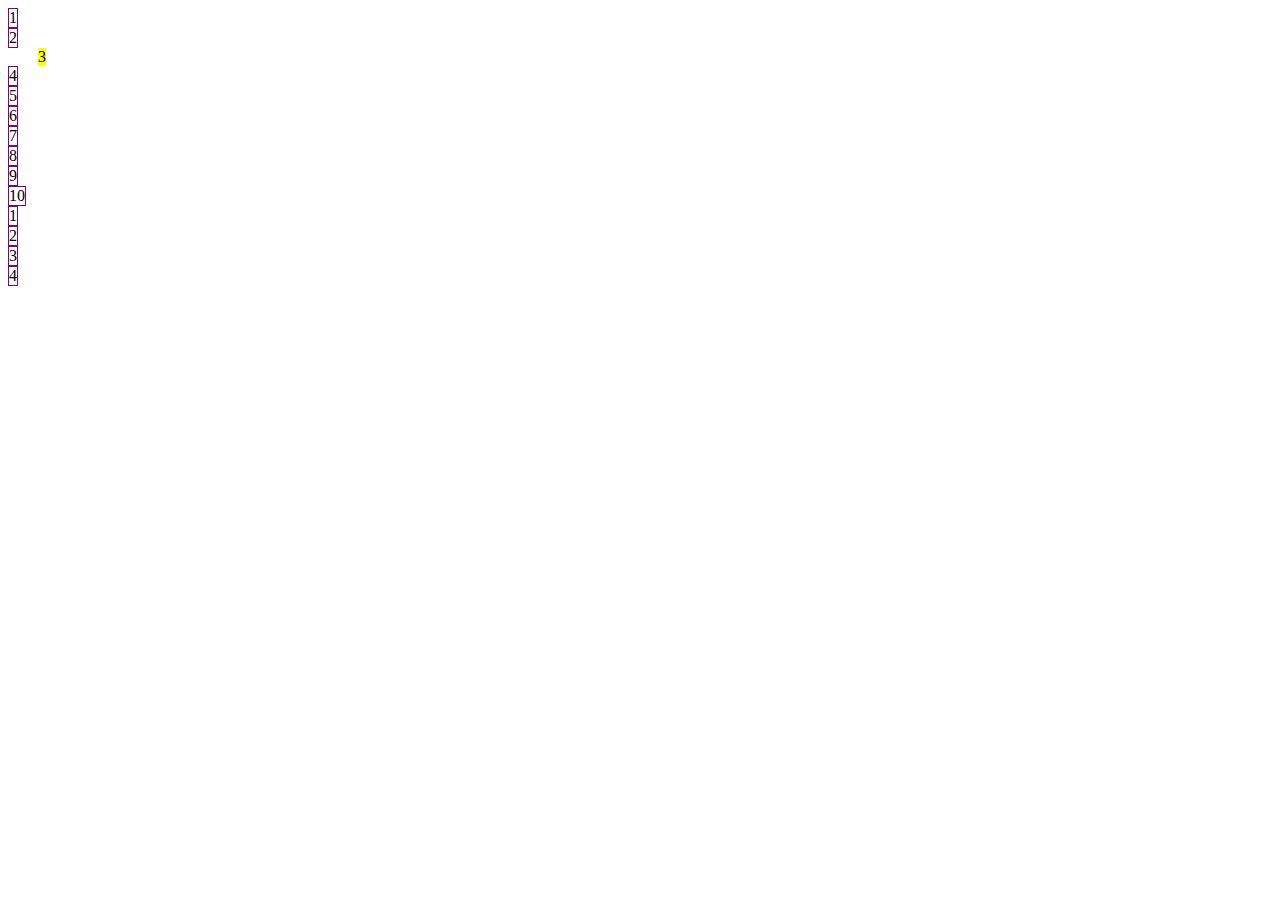
<file: index.html>
<!DOCTYPE html>
<html lang="en">
<head>
    <meta charset="UTF-8">
    <meta name="viewport" content="width=device-width, initial-scale=1.0">
    <title>Document</title>
</head>
<body>
    <div style="border: 1px solid purple; width: fit-content;">1</div>
    <div style="border: 1px solid purple; width: fit-content;">2</div>
    <div style="position: relative; left: 30px; background-color: yellow;  width: fit-content;">3</div>
    <div style="border: 1px solid purple; width: fit-content;">4</div>
    <div style="border: 1px solid purple; width: fit-content;">5</div>
    <div style="border: 1px solid purple; width: fit-content;">6</div>
    <div style="border: 1px solid purple; width: fit-content;">7</div>
    <div style="border: 1px solid purple; width: fit-content;">8</div>
    <div style="border: 1px solid purple; width: fit-content;">9</div>
    <div style="border: 1px solid purple; width: fit-content;">10</div>
    <div style="border: 1px solid purple; width: fit-content;">1</div>
    <div style="border: 1px solid purple; width: fit-content;">2</div>
    <div style="border: 1px solid purple; width: fit-content;">3</div>
    <div style="border: 1px solid purple; width: fit-content;">4</div>
</body>
</html>
</file>
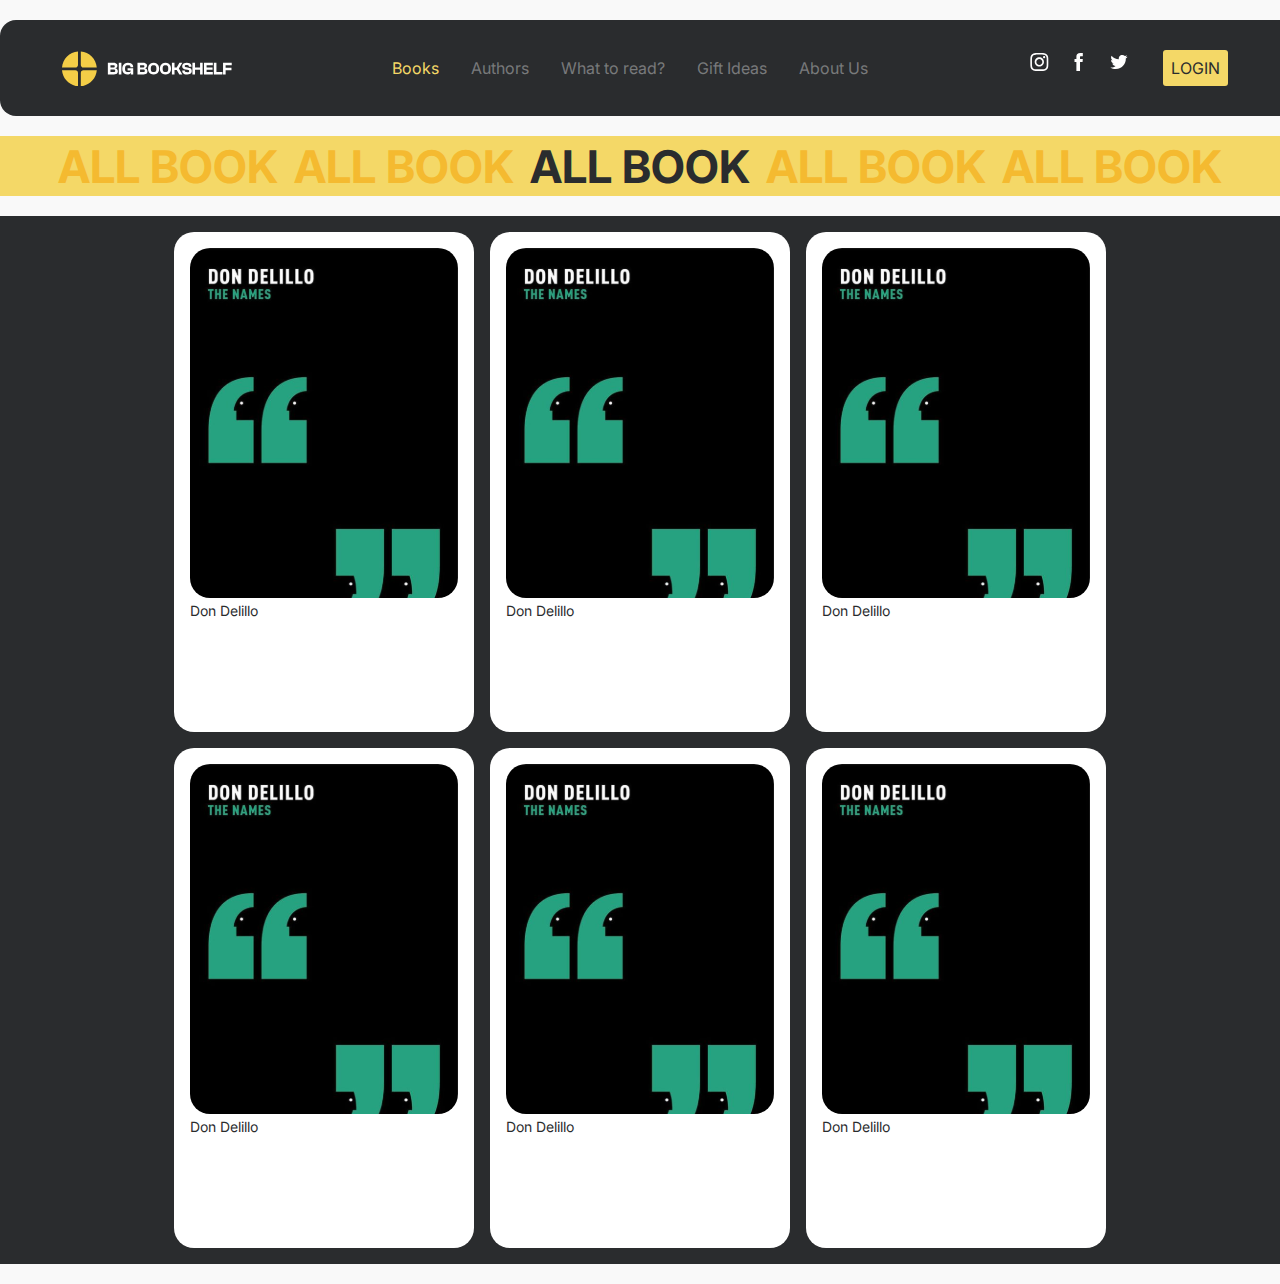
<file: flexing.html>
<!DOCTYPE html>
<html lang="en">
<head>
    <meta charset="UTF-8">
    <meta name="viewport" content="width=device-width, initial-scale=1.0">
    <title>Document</title>
    <link rel="preconnect" href="https://fonts.googleapis.com">
    <link rel="preconnect" href="https://fonts.gstatic.com" crossorigin>
    <link href="https://fonts.googleapis.com/css2?family=Inter:wght@200&display=swap" rel="stylesheet">
    <link rel="stylesheet" href="styles.css">

</head>

<body>
    <header>
        <div>
            <div class="container">
                <div class="logo">
                    <img src="assets/logo.svg" alt="logo">
                </div>
    
                <div class="middle">
                    <ul>
                        <li class="active">Books</li>
                        <li>Authors</li>
                        <li>What to read?</li>
                        <li>Gift Ideas</li>
                        <li>About Us</li>
                    </ul>
                </div>
    
                <div class="login">
                    <img src="assets/Social media.svg" alt="social">
                    <button>LOGIN</button>
                </div>
                
            </div>
        </div>

    </header> 
    
    <div class="banner">
        <h2>ALL BOOK</h2>
        <h2>ALL BOOK</h2>
        <h2 class="active">ALL BOOK</h2>
        <h2>ALL BOOK</h2>
        <h2>ALL BOOK</h2>

    </div>

    <main>
        <div class="container-middle">
            <div class="card">
                <img src="assets/tellthewolvesimhome 1.svg" alt="buku1">
                <div class="content">
                    <p>Don Delillo</p>
                    <p>The Names</p>
                </div>

            </div>

            <div class="card">
                <img src="assets/tellthewolvesimhome 1.svg" alt="buku1">
                <div class="content">
                    <p>Don Delillo</p>
                    <p>The Names</p>
                </div>

            </div>

            <div class="card">
                <img src="assets/tellthewolvesimhome 1.svg" alt="buku1">
                <div class="content">
                    <p>Don Delillo</p>
                    <p>The Names</p>
                </div>

            </div>

            <div class="card">
                <img src="assets/tellthewolvesimhome 1.svg" alt="buku1">
                <div class="content">
                    <p>Don Delillo</p>
                    <p>The Names</p>
                </div>

            </div>

            <div class="card">
                <img src="assets/tellthewolvesimhome 1.svg" alt="buku1">
                <div class="content">
                    <p>Don Delillo</p>
                    <p>The Names</p>
                </div>

            </div>

            <div class="card">
                <img src="assets/tellthewolvesimhome 1.svg" alt="buku1">
                <div class="content">
                    <p>Don Delillo</p>
                    <p>The Names</p>
                </div>

            </div>

        </div>

    </main>
        



    



</body>
</html>
</file>
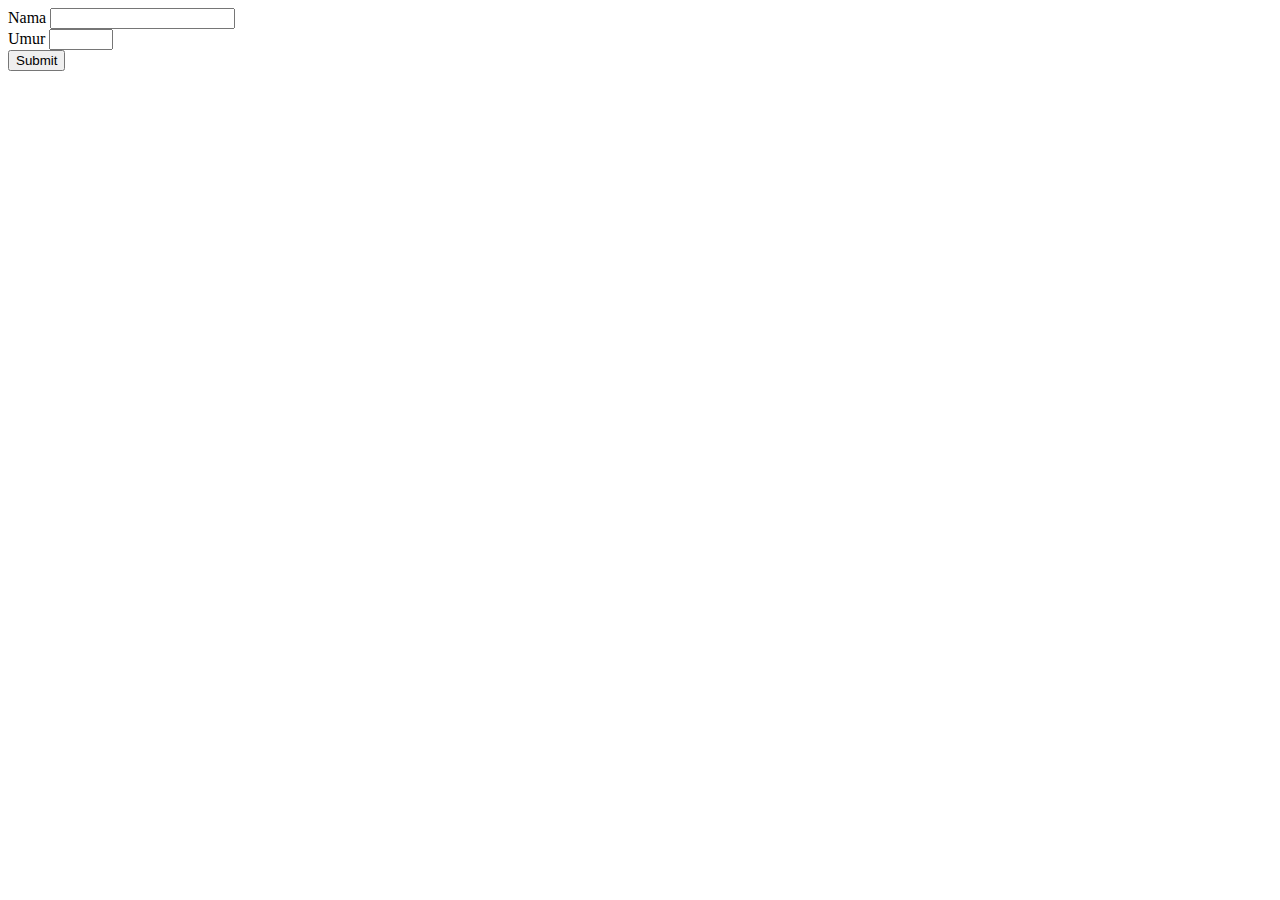
<file: form.html>
<!DOCTYPE html>
<html lang="en">
<head>
    <meta charset="UTF-8">
    <meta name="viewport" content="width=device-width, initial-scale=1.0">
    <title>Document</title>
</head>
<body>
    <form method="get" action="form.html">
        <div>
            <label for="nama">Nama</label>
            <input id="nama" name="nama">
        </div>
        <div>
            <label for="Umur">Umur</label>
            <input id="Umur" name="umur" type="number" min="0" max="100">
            
        </div>
        <div>
            <button>Submit</button>
        </div>

    </form>



</body>
</html>
</file>
<file: styles.css>
* {
    box-sizing: border-box;
    margin: 0px;
    padding: 0px;
}

body {
    font-family: 'Inter', sans-serif;
    min-height: 100vh;
    background-color: #f9f9f9;

}

/* header {
    padding: 16px 0px;
} */

.container {
    background-color: #2A2C2E;
    width: 1300px;
    height: 96px;
    margin: 20px auto;
    border-radius: 16px;

    display: flex;
    flex-direction: row;
    justify-content:space-between;
    align-items: center;

    padding: 32px;

}

.container > .logo > img {
    width: 200px;
    height: 100px;
    padding-left: 30px;

}

.container > .middle > ul {
    display: flex;
    flex-direction: row;
    justify-content: center;
    align-items: start;
    list-style: none;
    gap: 32px;
    color: #ffffff60;
}

.container > .middle > ul > li.active {
    color: #f4d867;

}

.container > .login {
    display: flex;
    flex-direction: row;
    justify-content: start;
    align-items: start;
    padding-right: 40px;
    gap: 32px;

}

.container > .login > button {
    all: unset;
    background-color: #f4d867;
    color: #2a2c2e;
    padding: 8px;
    border-radius: 3px;
    cursor: pointer;
}

.banner {
    background-color: #f4d867;
    height: 60px;
    color: #f4ba30;
    display: flex;
    flex-direction: row;
    justify-content: center;
    align-items: center;
    gap: 16px;

    font-size: 30px;
    font-weight: 100px;
}

.banner > h2.active {
    color: #2a2c2e;
}

main {
background-color: #2a2c2e;
}

.container-middle {
    /* width: 950px; */
    color: white;
    margin: 20px;

    display: flex;
    flex-direction: row;
    justify-content: center;
    align-items: start;
    flex-wrap: wrap;
    gap: 16px;
    padding: 16px 0px;
    
}

.container-middle > .card {
    height: 500px;
    width: 300px;
    background-color: white;
    padding: 16px;
    border-radius: 20px;

}

.container-middle > .card > img {
    width: 100%;
    height: 350px;
    object-fit: cover;
    object-position: top;
    border-radius: 20px;

}

.container-middle > .card > .content {
    display: flex;
    flex-direction: column;
    justify-content: start;
    align-items: start;
    gap: 12px;


}

.container-middle > .card > .content > p:first-child {
    color:#2A2C2E;
    font-size: 14px;

}
</file>
